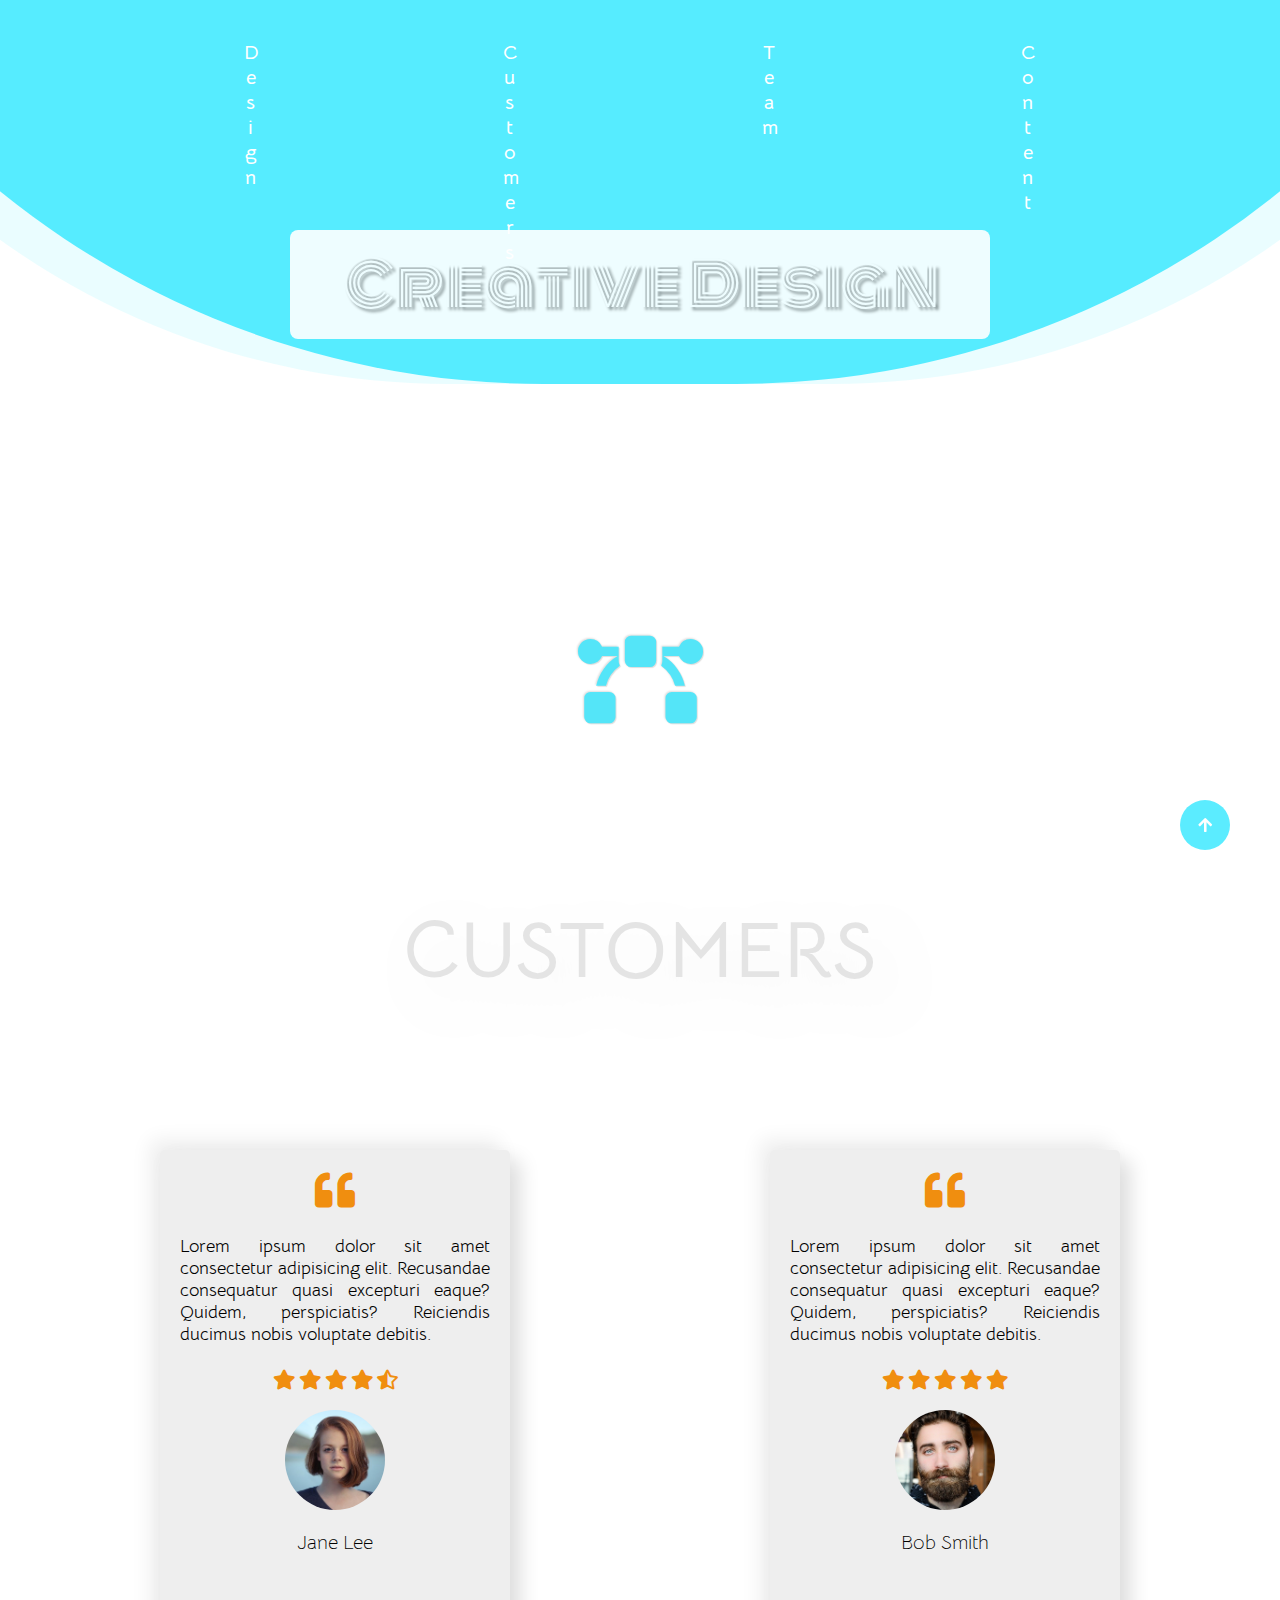
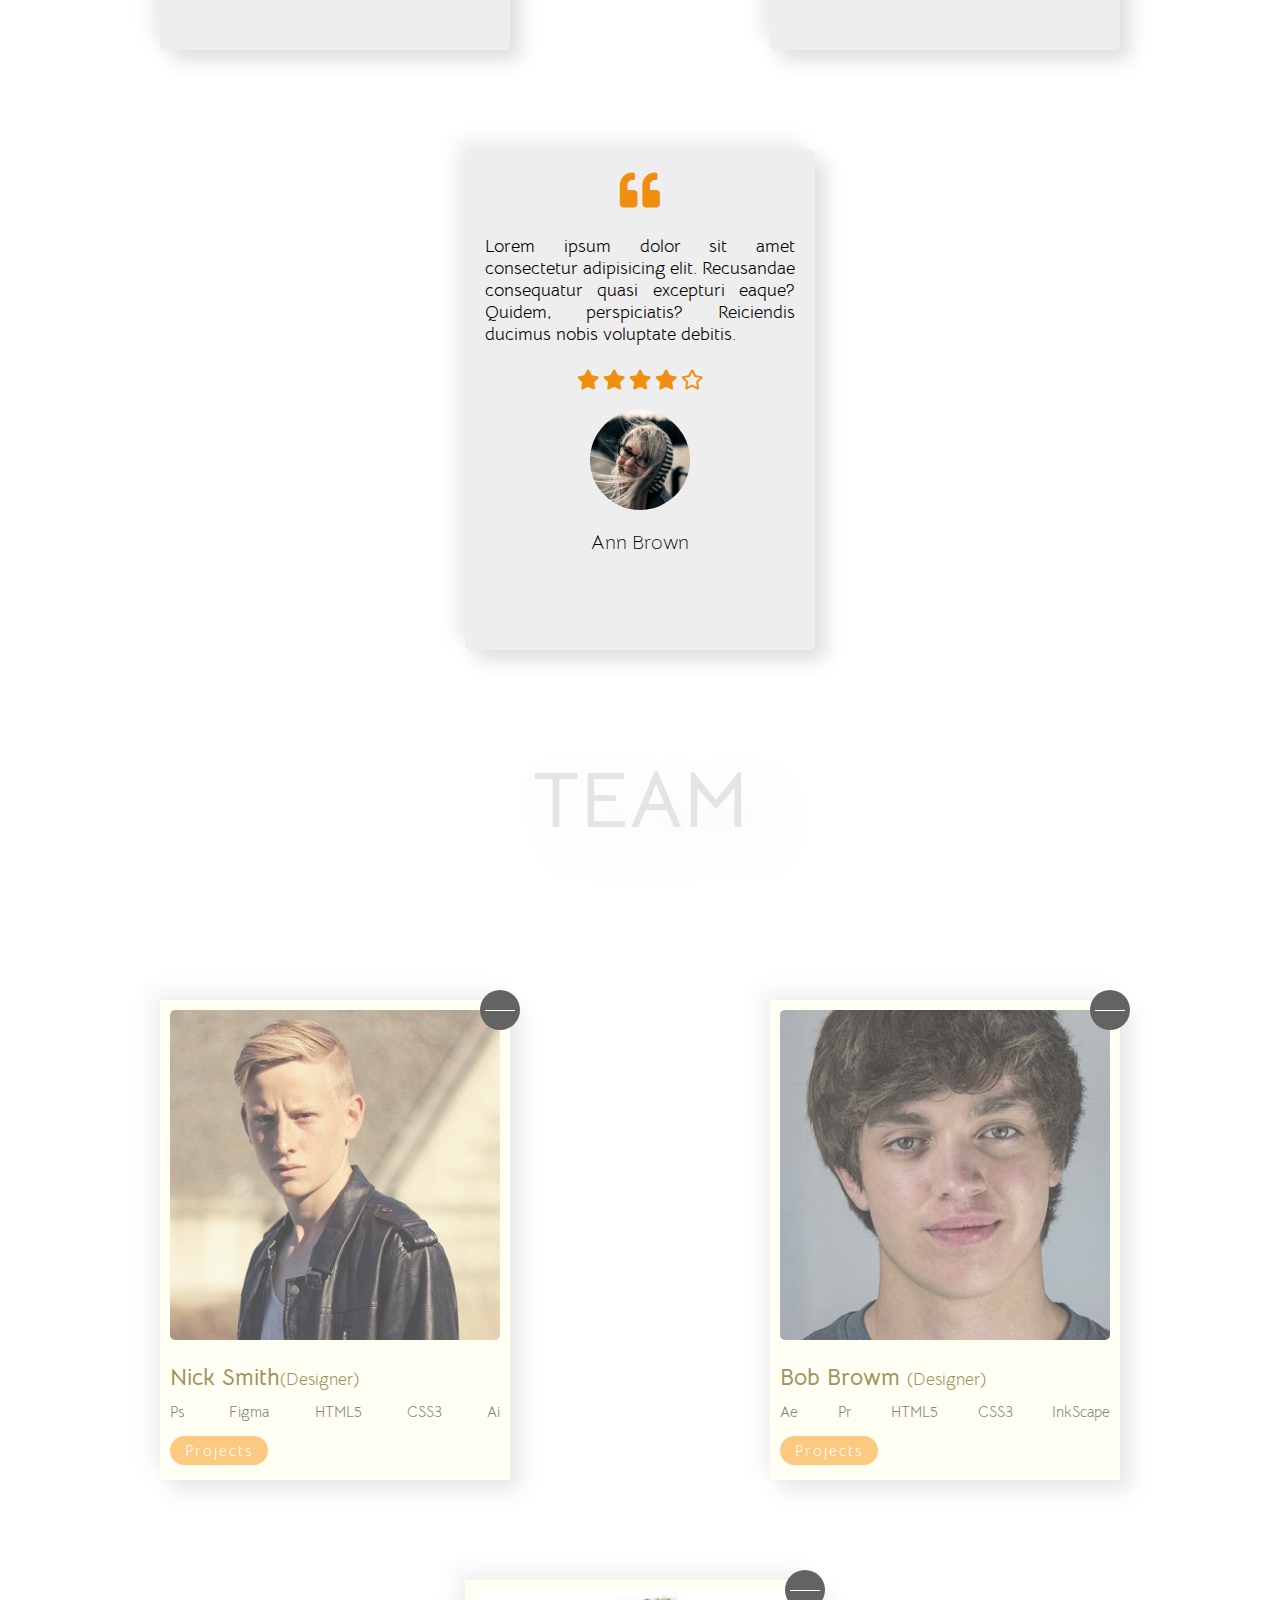
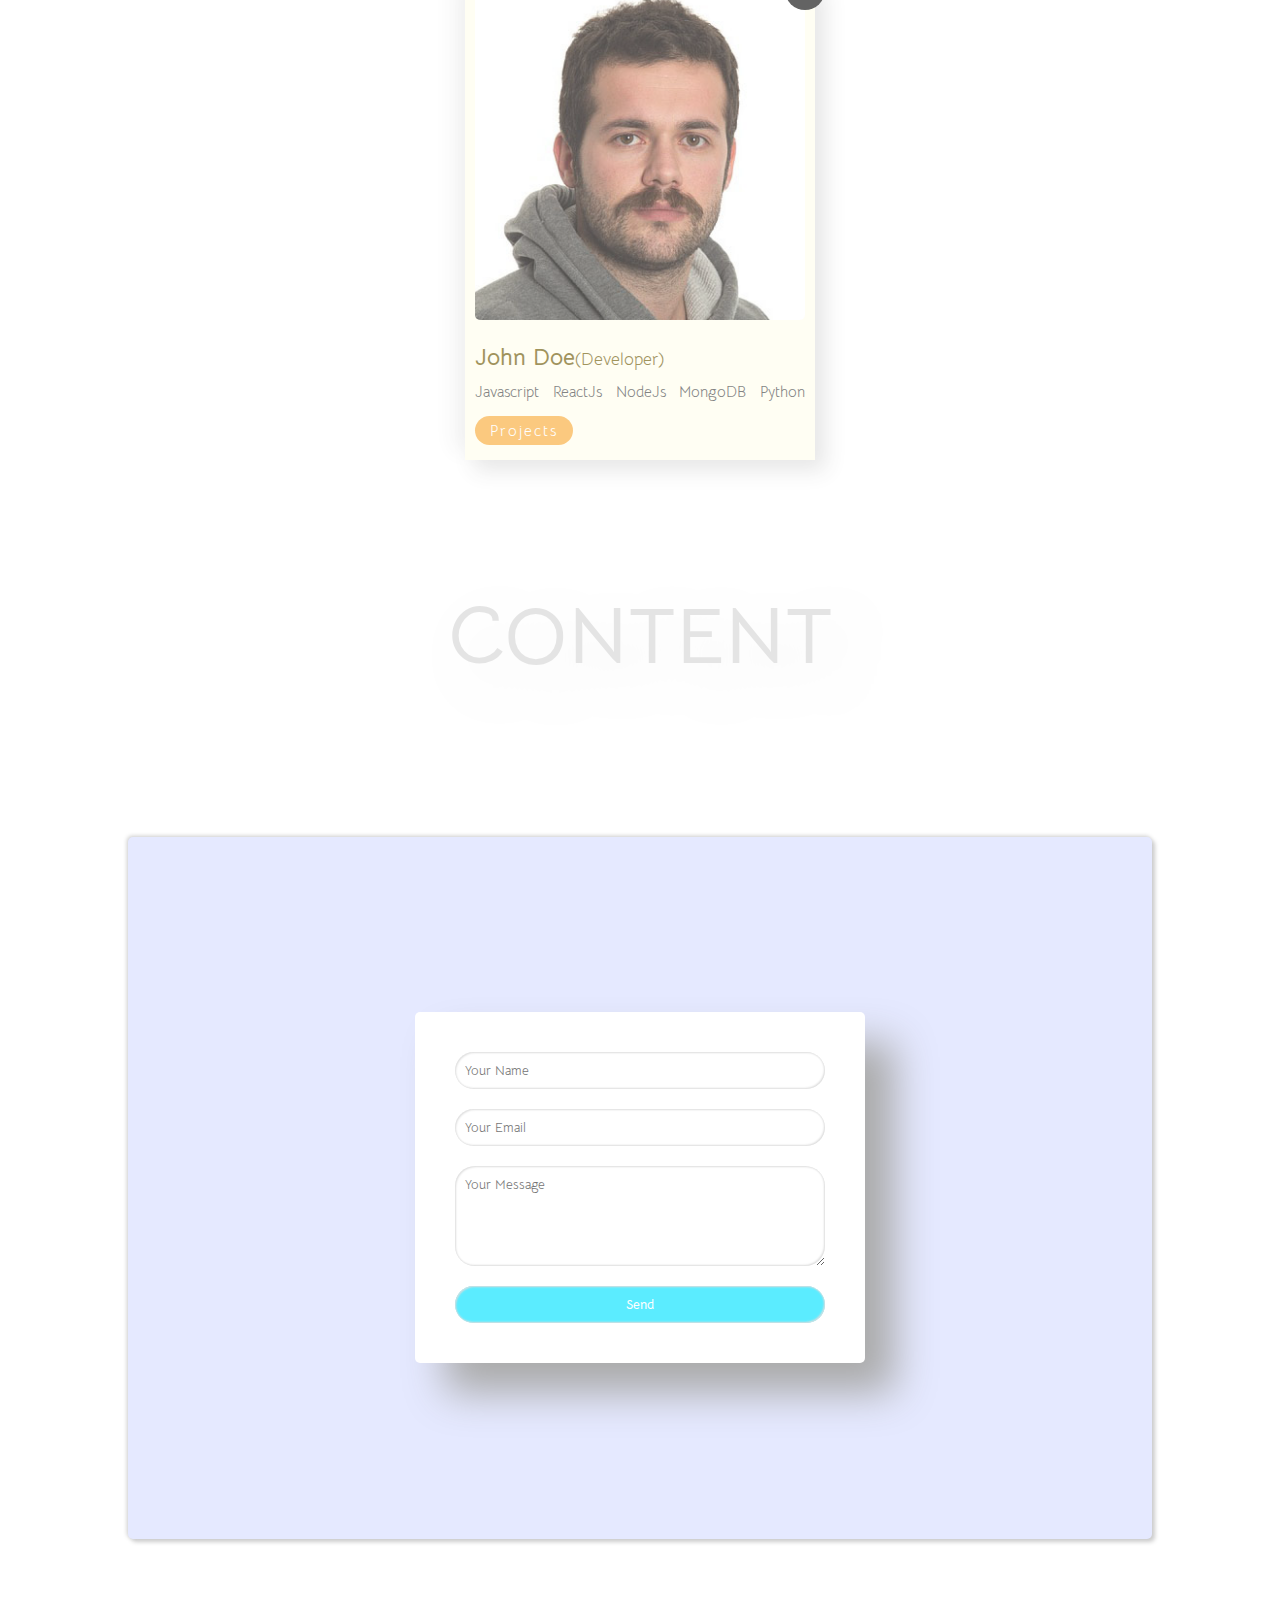
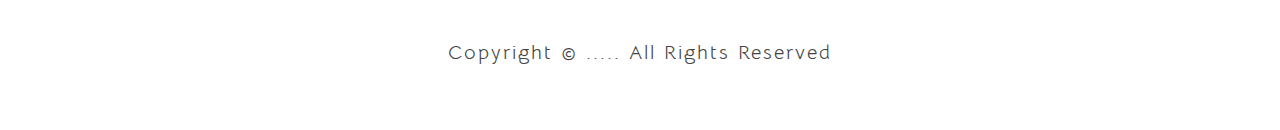
<file: Creative Design/index.html>
<!DOCTYPE html>
<html lang="en">
<head>
    <meta charset="UTF-8">
    <meta name="viewport" content="width=device-width, initial-scale=1.0">
    <title>Creative Design</title>
    <link rel="stylesheet" href="style.css">
    <link rel="stylesheet" href="https://cdnjs.cloudflare.com/ajax/libs/font-awesome/5.15.1/css/all.min.css">
</head>
<body>
<div class="container">
    <!-- Section 1 -->
    <section class="section-1" id="home">
        <nav class="navbar">
            <a href="#home" class="navbar-link">Design</a>
            <a href="#customers" class="navbar-link">Customers</a>
            <a href="#team" class="navbar-link">Team</a>
            <a href="#content" class="navbar-link">Content</a>
        </nav>
        <div class="floating-bg"></div>
        <h1 class="section-1-heading">Creative Design</h1>
        <div class="logo">
            <i class="fas fa-bezier-curve"></i>
        </div>
    </section>
    <!-- End of Section 1 -->
<!-- Section 2 -->
    <section class="section-2" id="customers">
        <h1 class="section-heading">Customers</h1>
        <div class="customers-wrapper">
            <div class="customer">
                <i class="fas fa-quote-left"></i>
                <p class="customer-text">Lorem ipsum dolor sit amet consectetur adipisicing elit. Recusandae consequatur quasi excepturi eaque? Quidem, perspiciatis? Reiciendis ducimus nobis voluptate debitis.

                </p>
                <div class="customer-rating">
                    <i class="fas fa-star"></i>
                    <i class="fas fa-star"></i>
                    <i class="fas fa-star"></i>
                    <i class="fas fa-star"></i>
                    <i class="fas fa-star-half-alt"></i>
                </div>
                <img class="customer-img" src="images/customer-img-1.jpg" alt="customer-img">
                <h4 class="customer-name">Jane Lee</h4>
            </div>
            <div class="customer">
                <i class="fas fa-quote-left"></i>
                <p class="customer-text">Lorem ipsum dolor sit amet consectetur adipisicing elit. Recusandae consequatur quasi excepturi eaque? Quidem, perspiciatis? Reiciendis ducimus nobis voluptate debitis.

                </p>
                <div class="customer-rating">
                    <i class="fas fa-star"></i>
                    <i class="fas fa-star"></i>
                    <i class="fas fa-star"></i>
                    <i class="fas fa-star"></i>
                    <i class="fas fa-star"></i>
                </div>
                <img class="customer-img" src="images/customer-img-2.jpg" alt="customer-img">
                <h4 class="customer-name">Bob Smith</h4>
            </div>
            <div class="customer">
                <i class="fas fa-quote-left"></i>
                <p class="customer-text">Lorem ipsum dolor sit amet consectetur adipisicing elit. Recusandae consequatur quasi excepturi eaque? Quidem, perspiciatis? Reiciendis ducimus nobis voluptate debitis.

                </p>
                <div class="customer-rating">
                    <i class="fas fa-star"></i>
                    <i class="fas fa-star"></i>
                    <i class="fas fa-star"></i>
                    <i class="fas fa-star"></i>
                    <i class="far fa-star"></i>
                </div>
                <img class="customer-img" src="images/customer-img-3.jpg" alt="customer-img">
                <h4 class="customer-name">Ann Brown</h4>
            </div>
        </div>
    </section>


<!-- End of Section 2 -->
<!-- Section 3 -->
<section class="section-3" id="team">
    <h1 class="section-heading">Team</h1>
    <div class="team-wrapper">
        <div class="team-member">
            <img src="images/team-member-1.jpg" class="team-member-img" alt="">
            <h2 class="team-member-name">Nick Smith<span>(Designer)</span></h2>
            <ul class="team-member-skills">
                <li>Ps</li>
                <li>Figma</li>
                <li>HTML5</li>
                <li>CSS3</li>
                <li>Ai</li>
            </ul>
            <a href="#" class="projects-btn">Projects</a>
            <div class="story-btn" title="My Story">
                <div class="story-btn-line"></div>
            </div>
            <div class="story">
                <h4 class="story-heading">About me</h4>
                <p class="story-paragraph">Lorem ipsum dolor sit, amet consectetur adipisicing elit. Reiciendis, eius?</p>
            </div>
        </div>
        <div class="team-member">
            <img src="images/team-member-2.jpg" class="team-member-img" alt="">
            <h2 class="team-member-name">Bob Browm <span>(Designer)</span></h2>
            <ul class="team-member-skills">
                <li>Ae</li>
                <li>Pr</li>
                <li>HTML5</li>
                <li>CSS3</li>
                <li>InkScape</li>
            </ul>
            <a href="#" class="projects-btn">Projects</a>
            <div class="story-btn" title="My Story">
                <div class="story-btn-line"></div>
            </div>
            <div class="story">
                <h4 class="story-heading">About me</h4>
                <p class="story-paragraph">Lorem ipsum dolor sit, amet consectetur adipisicing elit. Reiciendis, eius?</p>
            </div>
        </div>
        <div class="team-member">
            <img src="images/team-member-3.jpg" class="team-member-img" alt="">
            <h2 class="team-member-name">John Doe<span>(Developer)</span></h2>
            <ul class="team-member-skills">
                <li>Javascript</li>
                <li>ReactJs</li>
                <li>NodeJs</li>
                <li>MongoDB</li>
                <li>Python</li>
            </ul>
            <a href="#" class="projects-btn">Projects</a>
            <div class="story-btn" title="My Story">
                <div class="story-btn-line"></div>
            </div>
            <div class="story">
                <h4 class="story-heading">About me</h4>
                <p class="story-paragraph">Lorem ipsum dolor sit, amet consectetur adipisicing elit. Reiciendis, eius?</p>
            </div>
        </div>
    </div>
</section>
<!-- End of Section 3 -->
<!-- Section 4 -->
<section class="section-4" id="content">
    <h1 class="section-heading">Content</h1>
    <div class="form-container">
        <img src="images/form-img.png" class="form-img" alt="">
        <form class="contact-form">
            <input type="text" placeholder="Your Name">
            <input type="email" placeholder="Your Email">
            <textarea placeholder="Your Message"></textarea>
            <input type="submit" value="Send">
        </form>
    </div>
    <p class="copyright">
        Copyright &copy; ..... All Rights Reserved
    </p>
</section>
<!-- End of Section 4 -->
<a href="#home" class="scroll-up-btn"><i class="fas fa-arrow-up"></i></a>

</div>

    <script src="script.js"></script>
</body>
</html>
</file>
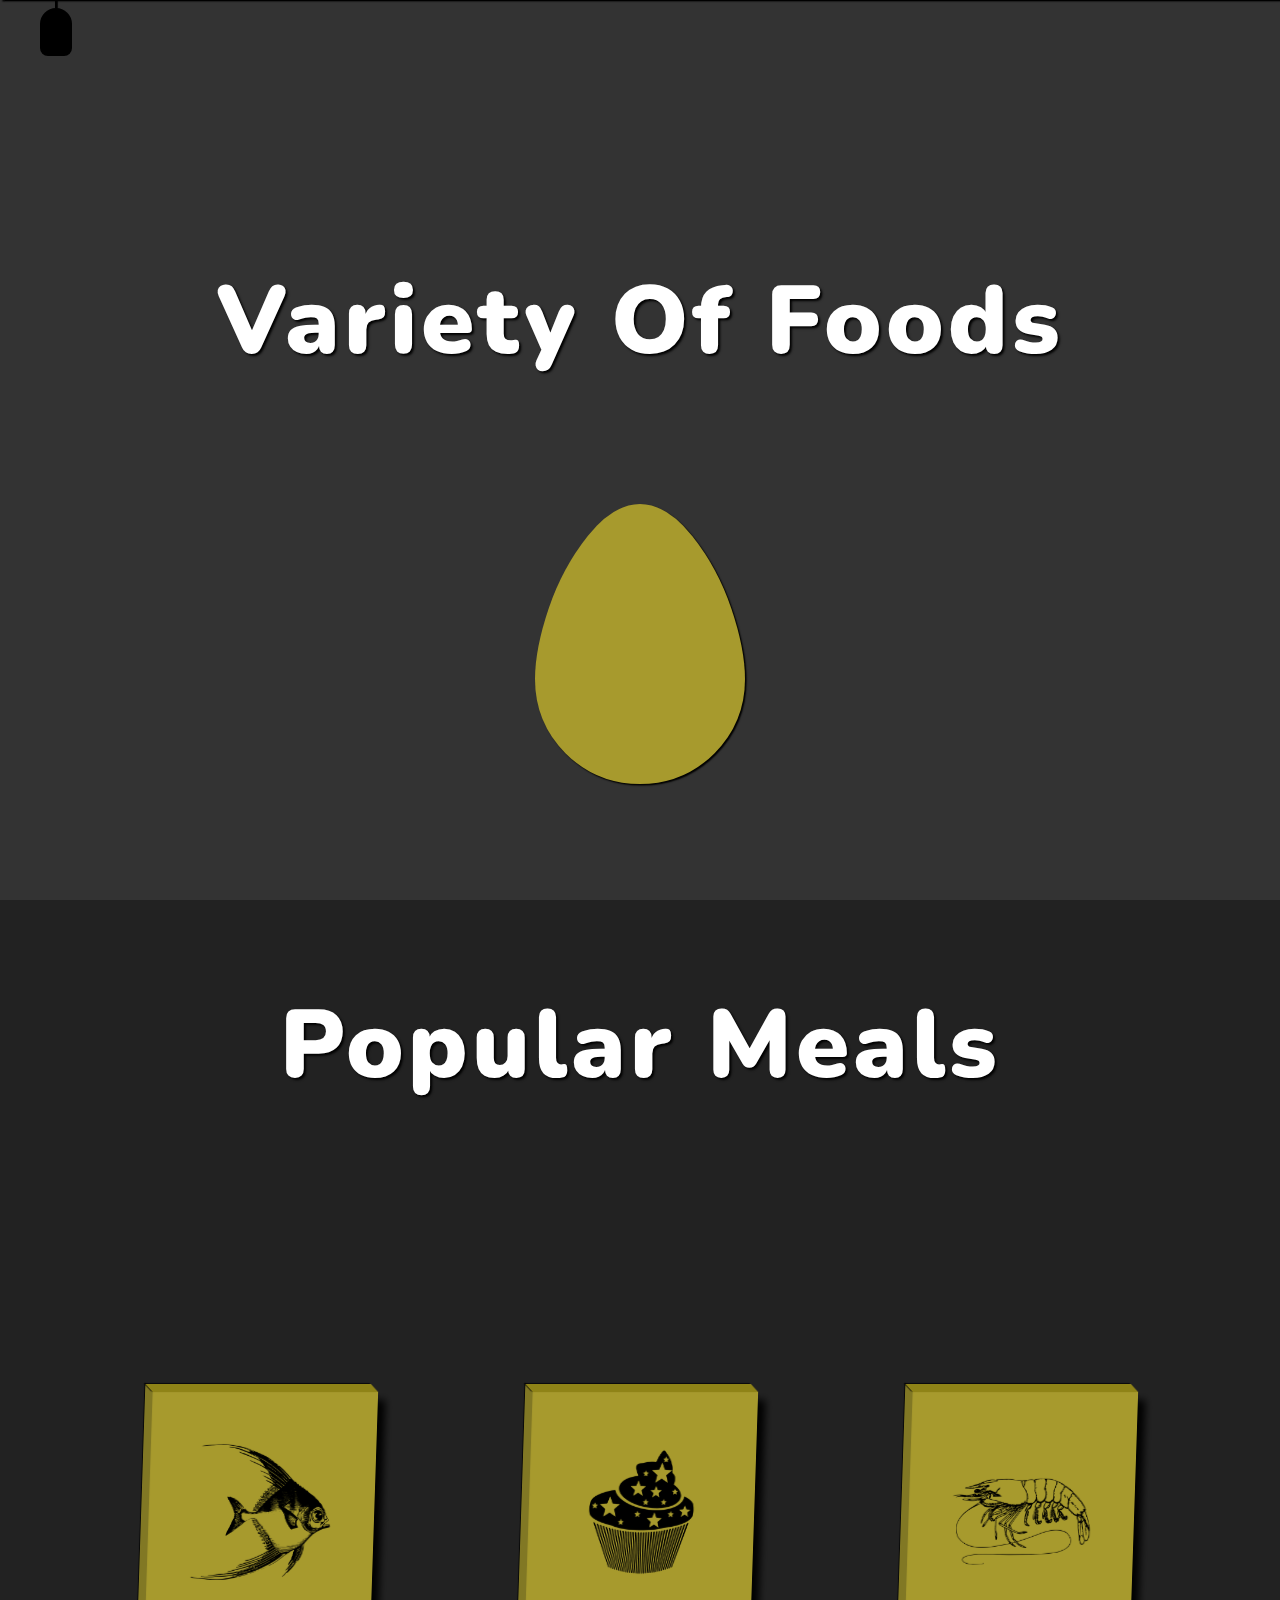
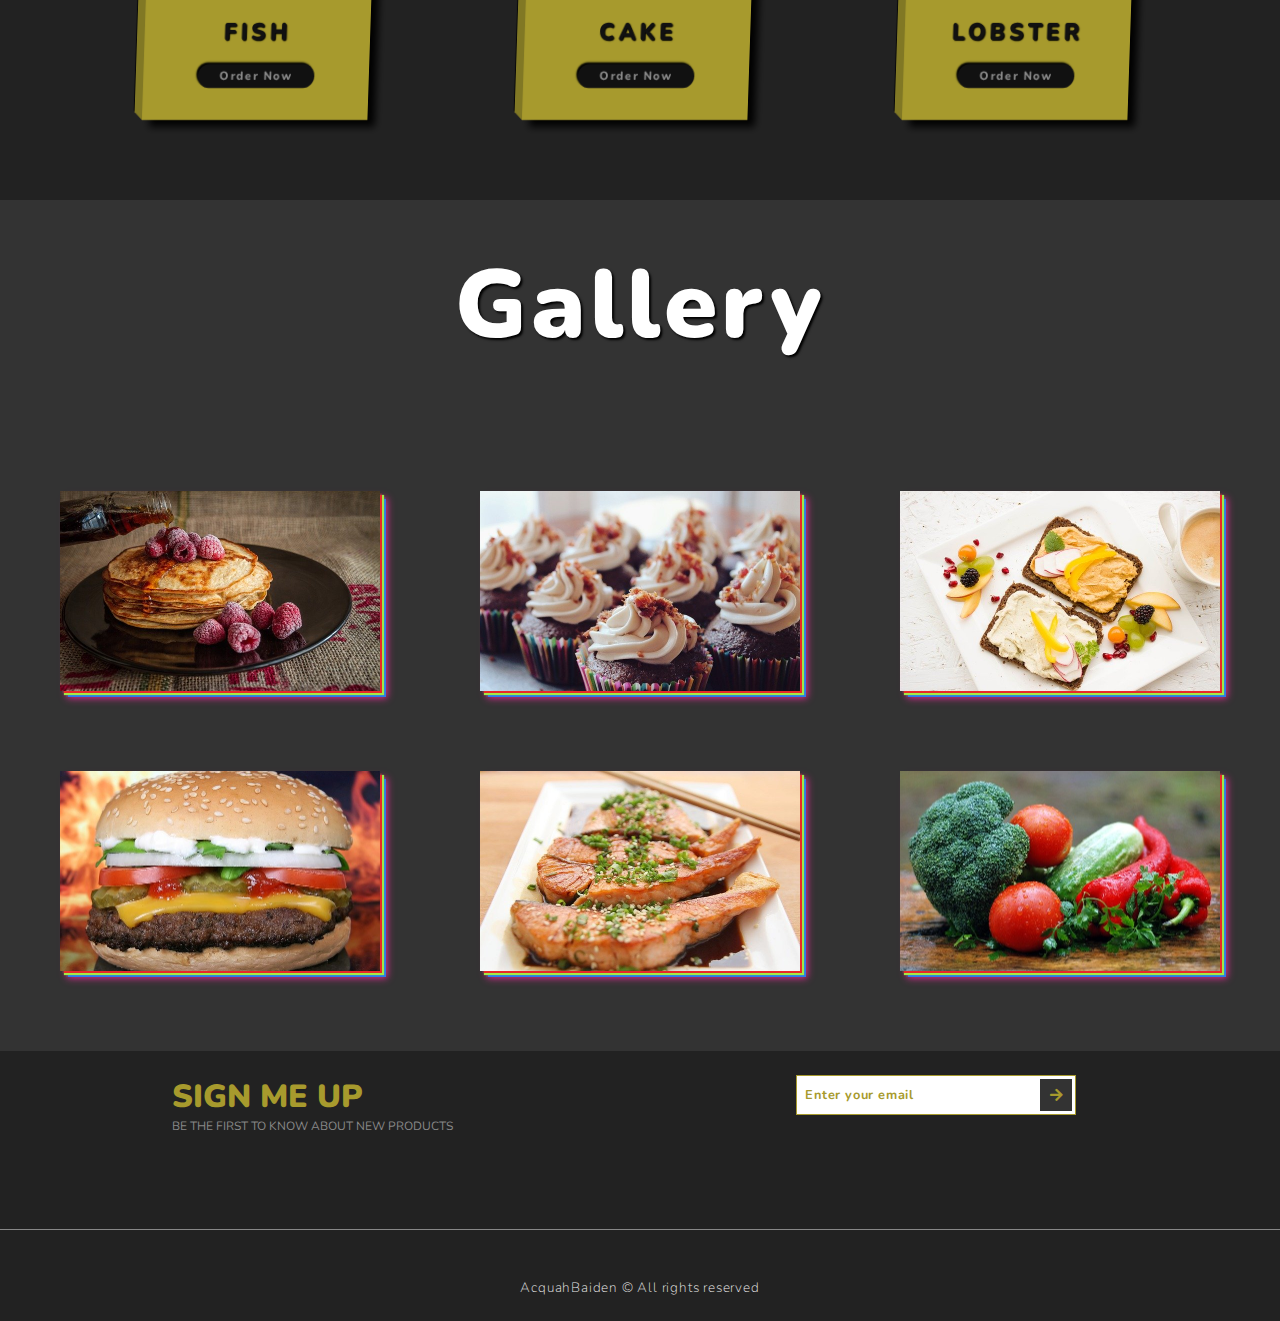
<file: Foods/index.html>
<!DOCTYPE html>
<html lang="en">
<head>
    <meta charset="UTF-8">
    <meta name="viewport" content="width=device-width, initial-scale=1.0">
    <title>Foods</title>
    <link rel="stylesheet" href="style.css">
    <link rel="stylesheet" href="https://cdnjs.cloudflare.com/ajax/libs/font-awesome/5.15.1/css/all.min.css">
</head>
<body>
    <!-- Nav bar -->
    <nav class="navbar target">
        <a href="#" class="navbar-link">
            <i class="fas fa-home"></i>
            <span>Home</span>
        </a>
        <a href="#" class="navbar-link">
            <i class="fas fa-utensils"></i>
            <span>Meals</span>
        </a>
        <a href="#" class="navbar-link">
            <i class="fas fa-hamburger"></i>
            <span>Burger</span>
        </a>
        <a href="#" class="navbar-link">
            <i class="fas fa-pizza-slice"></i>
            <span>Pizza</span>
        </a>
        <a href="#" class="navbar-link">
            <i class="fas fa-blender-phone"></i>
            <span>Content</span>
        </a>
    </nav>
    <div class="menu target"></div>
    <!-- End of navbar -->
    <div class="container">
        <!--Section 1-->
        <section class="section-1">
            <h1 class="section-heading">
                Variety of foods
            </h1>
            <div class="section-1-icons">
                <i class="fas fa-egg change"></i>
                <i class="fas fa-stroopwafel"></i>
                <i class="fas fa-cheese"></i>
                <i class="fas fa-hotdog"></i>
                <i class="fas fa-drumstick-bite"></i>
                <i class="fas fa-apple-alt"></i>
                <i class="fas fa-ice-cream"></i>
                <i class="fas fa-fish"></i>
                <i class="fas fa-cookie"></i>
                <i class="fas fa-seedling"></i>
            </div>
        </section>
        <!--End of Section 1-->
        
        <!--Section 2-->
        <section class="section-2">
            <h1 class="section-heading">
                Popular meals
            </h1>
            <div class="cards-container">
                <div class="card">
                    <img src="images/card-img-1.png" class="card-img">
                    <h3 class="card-name">Fish</h3>
                    <button class="card-btn">Order now</button>
                </div>
                    <div class="card">
                        <img src="images/card-img-2.png" class="card-img">
                        <h3 class="card-name">Cake</h3>
                        <button class="card-btn">Order now</button>
                    </div>
                    <div class="card">
                        <img src="images/card-img-3.png" class="card-img">
                        <h3 class="card-name">Lobster</h3>
                        <button class="card-btn">Order now</button>
                    </div>
            </div>
        </section>
        <!--End of Section 2-->
        
        <!-- Section -->
        <section class="section-3">
            <h1 class="section-heading">
                Gallery
            </h1>
            <div class="gallery">
                <a href="#" class="gallery-link" title="Order Now">
                    <img src="images/gallery-img-1.jpg" class="food-img">
                    <h3 class="food-name">Pancakes</h3>
                    <p class="food-description">
                        Lorem ipsum dolor, sit amet consectetur adipisicing elit. 
                        Atque alias magni repellat nihil dignissimos odio debitis.
                    </p>
                </a>
                <a href="#" class="gallery-link" title="Order Now">
                    <img src="images/gallery-img-2.jpg" class="food-img">
                    <h3 class="food-name">Cupcakes</h3>
                    <p class="food-description">
                        Lorem ipsum dolor, sit amet consectetur adipisicing elit. 
                        Atque alias magni repellat nihil dignissimos odio debitis.
                    </p>
                </a>
                <a href="#" class="gallery-link" title="Order Now">
                    <img src="images/gallery-img-3.jpg" class="food-img">
                    <h3 class="food-name">Hummus</h3>
                    <p class="food-description">
                        Lorem ipsum dolor, sit amet consectetur adipisicing elit. 
                        Atque alias magni repellat nihil dignissimos odio debitis.
                    </p>
                </a>
                <a href="#" class="gallery-link" title="Order Now">
                    <img src="images/gallery-img-4.jpg" class="food-img">
                    <h3 class="food-name">Hamburger</h3>
                    <p class="food-description">
                        Lorem ipsum dolor, sit amet consectetur adipisicing elit. 
                        Atque alias magni repellat nihil dignissimos odio debitis.
                    </p>
                </a>
                <a href="#" class="gallery-link" title="Order Now">
                    <img src="images/gallery-img-5.jpg" class="food-img">
                    <h3 class="food-name">Salmon</h3>
                    <p class="food-description">
                        Lorem ipsum dolor, sit amet consectetur adipisicing elit. 
                        Atque alias magni repellat nihil dignissimos odio debitis.
                    </p>
                </a>
                <a href="#" class="gallery-link" title="Order Now">
                    <img src="images/gallery-img-6.jpg" class="food-img">
                    <h3 class="food-name">Vegetables</h3>
                    <p class="food-description">
                        Lorem ipsum dolor, sit amet consectetur adipisicing elit. 
                        Atque alias magni repellat nihil dignissimos odio debitis.
                    </p>
                </a>
            </div>
        </section>
        <!--End of Section 3-->
        <!-- Section 4 -->
        <section class="section-4">
            <div class="section-4-text">
                <h2 class="section-4-heading">Sign Me Up</h2>
                <p class="section-4-paragraph">Be the first to know about new products</p>
            </div>
            <form class="signup-form">
                <input type="email" placeholder="Enter your email" class="signup-form-input">
                <button class="signup-form-btn">
                    <i class="fas fa-arrow-right">

                    </i>
                </button>
            </form>
            <p class="copyright">
                AcquahBaiden &copy; All rights reserved
            </p>

        </section>
        <!-- End of Section 4 -->
    </div>

        <script src="script.js"></script>
</body>
</html>
</file>
<file: Creative Design/style.css>
/* Common styles */
@import url('https://fonts.googleapis.com/css2?family=Bellota+Text:wght@300;400;700&family=Monoton&display=swap');

*{
    margin:0;
    padding:0;
    box-sizing: border-box;
    text-decoration: none;
    list-style-type: none;
    outline: none;
    font-family: 'Bellota Text', cursive;
    font-weight: 400;
}

html{
    font-size: 62.5%;
    scroll-behavior: smooth;
}
.container{
    width:100%;
    overflow-x: hidden;
}
.section-heading{
    font-size: 10rem;
    font-weight: bold;
    text-transform: uppercase;
    text-align: center;
    opacity: 0.1;
    text-shadow: 2rem 2rem 4rem #aaa;
}
/* End Common styles */

/* Section 1 */
.section-1{
    width:100%;
    height: 100vh;
    background-color:#fff;
    position:relative;
}

.floating-bg{
    width: 150vw;
    height: 150vw;
    background-color:rgba(50,231,255,0.8);
    position: absolute;
    top: -125vw;
    left: calc(50% - 75vw);
    border-radius: 45%;
    animation:rotate 30s infinite;
}

.floating-bg::before{
    content:'';
    width:100%;
    height: 100%;
    background: rgba(50,231,255,0.1);
    position:absolute;
    top: 0;
    left: 0;
    border-radius:40%;
    animation:rotate 30s infinite;
}

@keyframes rotate{
    0%{
        transform:rotate(0);
    }
    100%{
        transform:rotate(360deg);
    }
}

.navbar{
    position: relative;
    z-index: 20;
    top: 4rem;
    display: flex;
    justify-content: space-evenly;
}

.navbar-link{
    font-size: 2.2rem;
    font-weight: 700;
    letter-spacing: 0.2rem;
    color:#fff;
    width:1.5rem;
    word-wrap: break-word;
    text-align: center;
    transition:all .5s
}

.navbar-link:hover{
    background-color: rgba(255,255,255,0.2);
    width:15rem;
    transition: all 2.5s
}

.section-1-heading{
    font-size: 8rem;
    font-family: 'Monoton', cursive;
    position:absolute;
    top:18vw;
    left:50%;
    transform:translateX(-50%);
    text-shadow: .3rem .3rem .3rem #888;
    color:#fff;
    background-color:#fff;
    width:85rem;
    text-align: center;
    padding: .8rem 1.6rem;
    border-radius:.8rem;
    opacity: .9;
}

.logo{
    position:absolute;
    top:70%;
    left:50%;
    transform:translateX(-50%);
}

.logo i{
    font-size:15rem;
    color:rgba(50,231,255,0.8);
    text-shadow: .1rem .1rem .1rem #ddd, -.1rem -.1rem .2rem #ddd;;
}
/* End of Section 1 */


/* Section 2 */
.section-2{
    width:100%;
    height: 100vh;
    display: flex;
    flex-direction: column;
    justify-content: space-around;
}



.customers-wrapper{
    display: flex;
    justify-content: space-evenly;
    align-items: center;
    height: 70%;
}

.customer{
    width:35rem;
    height:50rem;
    background-color: #eee;
    display: flex;
    flex-direction: column;
    align-items: center;
    border-radius:.5rem;
    padding:2rem;
    box-shadow:1rem 1rem 2rem #ddd, -1rem -1rem 2rem #eee;
}

.customer:hover{
    box-shadow: 2rem 2rem 2rem #ddd,-1rem -1rem 2rem #eee;
    transition: box-shadow .5s; 
}
.customer:first-child{
    align-self: flex-end;
}

.customer:last-child{
    align-self: flex-start;
}

.fa-quote-left{
    font-size: 4rem;
    color:#f08e0f;
}

.customer-text{
    font-size: 1.8rem;
    margin:2.5rem 0;
    text-align: justify;
}


.customer::first-letter{
margin-left: 1rem;
}

.customer-rating i{
    font-size: 2rem;
    color:#f08e0f;
}

.customer-img{
    width:10rem;
    height:10rem;
    object-fit:cover;
    margin: 2rem 0;
    border-radius:50%;
}

.customer-name{
    font-weight: 200;
    font-size:2rem;
}

/* End of Section 2 */

/* Section 3 */

.section-3{
    width:100%;
    height: 100vh;
    display: flex;
    flex-direction: column;
    justify-content: space-between;
    padding: 5rem 0;
}

.team-wrapper{
    display: flex;
    justify-content: space-evenly;
    align-items: center;
    height: 70%;
}

.team-member{
    width:35rem;
    background-color: #fffeee;
    padding: 1rem 1rem 2rem 1rem;
    box-shadow: 1rem 1rem 2rem #ddd, -1rem -1rem 2rem #eee;
    position:relative;
    opacity: 0.7;
    transform: opacity 0.5s;
}

.team-member:hover{
    opacity: 1;
}

.team-member:first-child{
    align-self: flex-start;
}
.team-member:last-child{
    align-self: flex-end;
}

.team-member-img{
    width:100%;
    border-radius: 0.5rem;
}

.team-member-name{
    font-size:2.3rem;
    font-weight:700;
    color:#796717;
    margin-top: 2rem;
}

.team-member-name span{
    font-size:1.7rem;
}

.team-member-skills{
    display: flex;
    justify-content: space-between;
    margin: 1rem 0 2rem 0;

}

.team-member-skills li{
    font-size:1.5rem;
    color:#505050;
}

.projects-btn{
    background-color:#fab34a;
    padding:0.5rem 1.5rem;
    color:#fff;
    border-radius:5rem;
    letter-spacing: 0.2rem;
    font-size: 1.5rem;
}

.story{
    /* display:none; */
    width:100%;
    height: 100%;
    background-color: rgba(253,69,69,0.9);
    position: absolute;
    left:0;
    top:0;
    display: flex;
    flex-direction: column;
    justify-content: center;
    align-items: center;
    padding: 2rem;
    transform: scale(0);
    transform-origin: top right;
    border-radius:50rem 0 50rem 50rem;
    transition:all 0.5s;
}
.story-btn{
    width:4rem;
    height:4rem;
    background-color:#222;
    position:absolute;
    right: -1rem;
    top:-1rem;
    border-radius:5rem;
    display: flex;
    align-items: center;
    padding: 0.5rem;
    cursor: pointer;
    z-index: 50;
    transition: transform 0.5s;
}

.change.story-btn{
    transform:rotate(405deg);
}
.change.story{
    transform:scale(1);
    border-radius:0;
}
.story-btn-line{
    width:100%;
    height:0.1rem;
    background-color:#fff;
}

.story-heading{
    font-size:4rem;
    font-weight: 700;
    color:#fff;
    margin-bottom:2rem;
}
.story-paragraph{
    font-size:1.8rem;
    color:#eee;
    text-align: justify;
    text-indent: 2rem;
}

/*End  Section 3 */

/* Section 4 */
.section-4{
    width:100%;
    height: 130vh;
    display: flex;
    flex-direction: column;
    justify-content: space-around;
    align-items:center;

}

.form-container{
    width:80%;
    height:40%;
    display: flex;
    background-color:#e5e9ff;
    align-items: center;
    justify-content: space-evenly;
    box-shadow:0.3rem 0.3rem .4rem #ccc, -.1rem -.1rem .4rem #ccc;
    border-radius:0.5rem;
    perspective: 100rem;
}

.form-img{
    width:55rem;
    background-color:rgba(50,231,255,.8);
    padding:5rem;
    opacity: 0.8;
    box-shadow:-3rem 3rem 4rem #aaa;
    border-radius:0.5rem; 
    transform: rotateY(20deg);
    transition: all .5s;
}

.form-img:hover{
    transform: translateY(-2rem)
    rotateY(20deg);
    box-shadow: -5rem 5rem 7rem #aaa;
}

.contact-form{
    width:45rem;
    background-color:#fff;
    display: flex;
    flex-direction: column;
    padding:3rem;
    border-radius:.5rem;
    box-shadow:3rem 3rem 4rem #aaa;
    transform: rotateY(-20deg);
    transition: all .5s;

}

.contact-form:hover{
    transform: translateY(-2rem)
    rotateY(-20deg);
    box-shadow: 5rem 5rem 7rem #aaa;
}

.contact-form input,
.contact-form textarea{
    margin:1rem;
    padding:1rem;
    font-size: 1.3rem;
    border:none;
    border-radius: 2rem;
    box-shadow: inset .1rem .1rem .2rem #ddd, inset -.1rem -.1rem .2rem #ddd;
}

.contact-form textarea{
    max-height: 15rem;
    min-height: 10rem;
    max-width: 100%;
    min-width: 70%;
}

.contact-form input[type="submit"]{
background-color: rgba(50,231,255,0.8);
color:#fff;
font-weight:bolder;
transition:background-color .5s;
cursor: pointer;
}
.contact-form input[type="submit"]:hover{
    background-color: #32e7ff;
}

.copyright{
    font-size: 2rem;
    letter-spacing: .2rem;
    margin-top: 5rem;
    color:#444;

}
/* End Section 4 */

.scroll-up-btn{
    width:5rem;
    height:5rem;
    background-color:rgba(50,231,255,0.8);
    position:fixed;
    bottom:5rem;
    right:5rem;
    border-radius:50%;
    color:#fff;
    display: flex;
    justify-content: center;
    align-items: center;
    font-size: 1.6rem;
    transition:background-color .5s;
}

.scroll-up-btn:hover{
    background-color:#32e7ff;
}

/* Responsive */
@media(max-width:1400px){
    .floating-bg{
        top:-120vw;
    }
    .section-1-heading{
        font-size:6rem;
        width:70rem;
    }

    .navbar-link{
        font-size:2rem;
    }
    .log{
        top:75%;
    }
    .logo i{
        font-size:10rem;
    }
    .section-heading{
        font-size:8rem;
        margin-bottom: 10rem;
    }

    .section-2{
        height:auto;
    }
    .customers-wrapper{
        flex-wrap:wrap;

    }
    .customer{
        margin:5rem 10rem;
    }
    .team-wrapper{
        flex-wrap: wrap;
    }
    .section-3{height:auto}
    .team-member{
        margin:5rem 10rem;
    }

    .form-container{
        height:60%;
    }
    .form-img{
        display: none;
    }
    .contact-form{
        transform: translateY(0);
    }
    .contact-form:hover{
        transform: translateY(-1rem);
    }

    .copyright{
        margin:5rem 0 4rem 0;
    }
}

@media(max-width:1150px){
    .floating-bg{
        top:-110vw;
    }
    .section-1-heading{
        font-size:5rem;
        top:30vw;
        width:60rem;
    }
    .logo i{
        font-size:9rem;
    }
}

@media(max-width:1150px){
    .floating-bg{
        top:-100vw;
    }
    .section-1-heading{
        top:40vw;

    }
    .navbar{
        justify-content: space-around;
    }
}

@media(max-width:750px){
    html{
        font-size: 50%;
    }
    .floating-bg{
        top:-90vw;
    }
    .section-1-heading{
        top:48vw;

    }
    .section-heading{
        margin-bottom: 5rem;

    }
}

@media(max-width:550px){
    html{
        font-size: 45%;
    }
    .floating-bg{
        top:-70vw;
    }
    .section-1-heading{
        top:65vw;
width:42rem;
font-size:3.5rem;
    }
    .section-heading{
        font-size: 6rem;
    }
    .customer{
        margin: 5rem 0;
    }
    .team-member{
        margin: 5rem 0;
    }
    .section-4{
        height:auto;
    }
    .form-container{
        background-color:transparent;
        box-shadow:none;
    }

    .contact-form{
        box-shadow:1rem 1rem 2rem #aaa;
    }
    .contact-form:hover{
        box-shadow:2rem 2rem 2rem #aaa;
    }

    .copyright{
        font-size: 1.8rem;
        margin:5rem;
        text-align:center;
    }
    .scroll-up-btn{
        bottom:2rem;
        right:2rem;
    }
}
/* End of Responsive */
</file>
<file: Foods/style.css>
@import url('https://fonts.googleapis.com/css2?family=Nunito:wght@200;300;400;600;700;800;900&display=swap');

/*Common styles*/
*{
    margin: 0;
    padding: 0;
    box-sizing: border-box;
    text-decoration: none;
    outline: none;
    font-family: 'Nunito', sans-serif;
    font-weight: 400;
}

html{
    font-size: 62.5%;
}

.section-heading{
    font-size: 12rem;
    font-weight: 900;
    color: #fff;
    text-align: center;
    text-transform: capitalize;
    letter-spacing: 0.5rem;
    text-shadow: .3rem .3rem .3rem #000;
}

/*End of Common styles*/

/* Navbar */
.navbar{
    width:100%;
    height:14rem;
    background-color:#000;
    position:fixed;
    top:-14rem;
    z-index:10;
    display: flex;
    justify-content: center;
    align-items: center;
    box-shadow:.2rem .2rem .2rem #000;
    transition: top .4s;;
}

.navbar.change{
    top: 0;
    transition: top .4s .2s
}

.navbar-link{
    color:#aaa;
    margin: 0.4rem 2rem;
    display: flex;
    flex-direction: column;
    justify-content: center;
    align-items: center;
    opacity: 0;
    transition: color 0.3s, opacity 0.2s;
}

.change .navbar-link{
    opacity: 1;
}

.change .navbar-link:nth-child(1){
    transition: opacity .4s .5s, color .3s;
}
.change .navbar-link:nth-child(2){
    transition: opacity .4s .6s, color .3s;
}

.change .navbar-link:nth-child(3){
    transition: opacity .4s .7s, color .3s;
}
.change .navbar-link:nth-child(4){
    transition: opacity .4s .8s, color .3s;
}
.change .navbar-link:nth-child(5){
    transition: opacity .4s .9s, color .3s;
}



.navbar-link:hover{
    color:#fff;
}

.navbar-link i{
    font-size: 7rem;
}

.navbar-link span{
    font-size: 2.5rem;
    font-weight: 900;
    letter-spacing: 0.5rem;
    margin-top: 0.5rem;
}

.menu{
    width:4rem;
    height:6rem;
    background-color: #000;
    position: fixed;
    left: 5rem;
    top: 1rem;
    border-radius: 30rem 30rem 15rem 15rem;
    box-shadow: 0.1rem 0.1rem 0.1rem #000, -.1rem -.1rem -.1rem #000;
    cursor: pointer;
    transition: top .4s 0.2s;
    z-index: 800;
}

.menu.change{
    top:15rem;
    transition:top 0.4s
}

.menu::before{
    content: "";
    width: .3rem;
    height:15rem;
    background-color:#000;
    position: absolute;
    top:-15rem;
    left: calc(50% - 0.15rem);
    box-shadow: 0.1rem 0.1rem 0.1rem;
}
/* End of Navbar */



/* Section 1 */

.section-1{
    width: 100%;
    height: 100vh;
    background-color: #333;
    display: flex;
    flex-direction: column;
    align-items: center;
    justify-content: space-evenly;
}


.section-1-icons i{
    font-size: 35rem;
    color: #a79a2d;
    position: absolute;
    transform: translate(-50%, -50%) scale(0);
    text-shadow: .2rem .2rem .2rem #000;
    transition: transform .3s;
}

.section-1-icons i.change{
    transform: translate(-50%, -50%) scale(1);
    transition: transform .3s .3s;
}
/* End of Section 1 */


/* Section 2 */
.section-2{
    width: 100%;
    height: 100vh;
    background-color:#222;
    display: flex;
    flex-direction: column;
    justify-content: space-between;
    padding: 10rem 0;
}

.cards-container{
    display: flex;
    justify-content: space-evenly;
}

.card{
    width: 30rem;
    background-color:#a79a2d;
    padding: 4rem;
    display: flex;
    flex-direction: column;
    justify-content: space-between;
    align-items: center;
    box-shadow: 1rem 1rem 1rem #000;
    position: relative;
    transform: rotateY(20deg) skewX(-2deg);
    transition: transform 0.5s, box-shadow 0.5s;
}
.card:hover{
    transform: rotateY(20deg) skewX(-2deg) translateY(-3rem);
    box-shadow: 2rem 2rem 2rem #000;
}

.card::before{
    content:"";
    height: 100%;
    width: 1rem;
    background-color:#817824;
    position: absolute;
    top: 0;
    left: -1rem;
    transform: skewY(45deg);
    transform-origin: right;
    box-shadow: -0.1rem -0.1rem .1rem #000;

}
.card::after{
    content:"";
    height: 1rem;
    width: 100%;
    background-color:#8f8317;
    position: absolute;
    top: -1rem;
    left: 0;
    transform: skewX(45deg);
    transform-origin: bottom;
    box-shadow: -0.1rem -0.1rem .1rem #000;

}

.card-img{
    width: 100%;
}

.card-name{
    font-size: 3rem;
    font-weight: 900;
    text-transform: uppercase;
    letter-spacing: 0.5rem;
    color:#111;
    margin: 2rem;
    text-shadow: 0.15rem 0.15rem 0.15rem #000;
}

.card-btn{
    width: 70%;
    background-color: #111;
    color: #888;
    border-radius: 5rem;
    font-size: 1.5rem;
    font-weight: 800;
    letter-spacing: .2rem;
    text-transform: capitalize;
    border: none;
    padding: .5rem 0;
    cursor: pointer;
    box-shadow: -0.2rem -0.2rem 0.2rem #000;
}
/* End of Section 2 */


/* Section 3 */
.section-3{
    background-color:#333;
    padding: 5rem 0;
}

.gallery{
    display: flex;
    flex-wrap: wrap;
    justify-content: space-evenly;
    margin-top: 10rem;
}

.gallery-link{
    position: relative;
    margin: 4rem 1rem;
}

.gallery-link::before{
    content:'';
    position: absolute;
    top:2vw;
    left:80%;
    width: .2rem;
    height: 0;
    background-color:#fff;
    transition: height 0.5s;
    z-index: 5;

}

.gallery-link:hover::before{
    height:80%;
}

.gallery-link:hover::after{
    width:90%;
}

.gallery-link::after{
    content:'';
    position: absolute;
    top:30%;
    left:2rem;
    width: 0;
    height: .2rem;
    background-color:#fff;
    transition: width 0.5s;

}

.food-img{
    width: 24vw;
    height: 15vw;
    object-fit:cover;
    box-shadow: .3rem .3rem .1rem #e92929, .5rem .5rem .1rem #a2e946,
    0.7rem 0.7rem 0.1rem #297ce9,
    0.9rem .9rem .9rem #e92999;
    transition: all 0.5s;
}

.gallery-link:hover .food-img{
    box-shadow: 1rem 1rem .1rem #e92929, 2rem 2rem 0.1rem #a2e946,
    3rem 3rem 0.1rem #297ce9,
    4rem 4rem .1rem #e92999;
    filter: blur(0.5rem);
    opacity: 0.5;
    transform: scale(1.1);
}

.food-name{
    position: absolute;
    top: 3rem;
    left: 3rem;
    text-transform: uppercase;
    letter-spacing: 0.1rem;
    color:#fff;
    width: 0;
    overflow: hidden;
    transition: width 0.3s;
}

.gallery-link:hover .food-name{
    width:100%;
    transition: width 1.5s .5s
}

.food-description{
    position: absolute;
    bottom:3vw;
    left:2rem;
    width: 70%;
    font-size: 1.5rem;
    text-transform: uppercase;
    color:#fff;
    opacity: 0;
    visibility: hidden;
    transition: opacity .3s;
}

.gallery-link:hover .food-description{
    opacity: 1;
    visibility: visible;
    transition: opacity 1s 1s;
}
/* End of Section 3 */


/* Section 4 */
.section-4{
    width:100%;
    height: 30vh;
    background-color: #222;
    display: flex;
    justify-content: space-around;
    align-items:flex-start;
    padding: 3rem 0;
    position: relative;
}

.section-4-text{
    text-transform: uppercase;
}

.section-4-heading{
    font-size: 4rem;
    font-weight: 900;
    color:#a79a2d;
}

.section-4-paragraph{
    font-size: 1.5rem;
    color: #888;
}

.signup-form{
    display: flex;
    align-items: center;
}

.signup-form-input{
    width:35rem;
    height:5rem;
    padding: 1rem;
    border: 0.2rem solid #a79a2d ;
    font-size: 1.6rem;
    font-weight: 700;
    letter-spacing: 0.1rem;
    color:#a79a2d;
}

.signup-form-input::placeholder{
    color:#a79a2d;
}

.signup-form-btn{
    position: relative;
    left: -4.5rem;
    width:4rem;
    height:4rem;
    background-color:#333;
    color:#a79a2d;
    border: none;
    font-size: 1.8rem;
    cursor: pointer;
}

.copyright{
    position: absolute;
    bottom:3rem;
    font-size: 1.7rem;
    font-weight: 200;
    color:#eee;
    letter-spacing: 0.1rem;
    border-top: .1rem solid #888;
    padding-top: 6rem;
    width:100%;
    text-align: center;
}


/* End Section 4 */


/* Responsive  */
@media (max-width:1400px){
    html{
        font-size: 50%;
    }

    .gallery-link{
        width:40rem;
        height: 25rem;
        margin: 5rem;
    }

    .food-img{
        width:100%;
        height: 100%;
    }

    @media(max-width:700px){
        .navbar-link{
            margin: 3rem;
        }
        .section-2{
            height:auto;
        }
        .navbar-link i{
            font-size: 4rem;;
        }
        .section-heading{
            font-size: 6rem;
        }

        .cards-container{
            flex-wrap: wrap;
        }
        .card{
            margin: 2rem;
        }

        .section-4{
            height:40rem;
            flex-direction: column;
            justify-content: flex-start;
            align-items: center;
        }
        .section-4-text{
            margin-bottom: 8rem;
        }
    }

    @media(max-width:600px){
        html{
            font-size: 40%;
        }

        .navbar-link{
            margin: 0 .7rem;
        }
    }
} 

/*End Responsive  */
</file>
